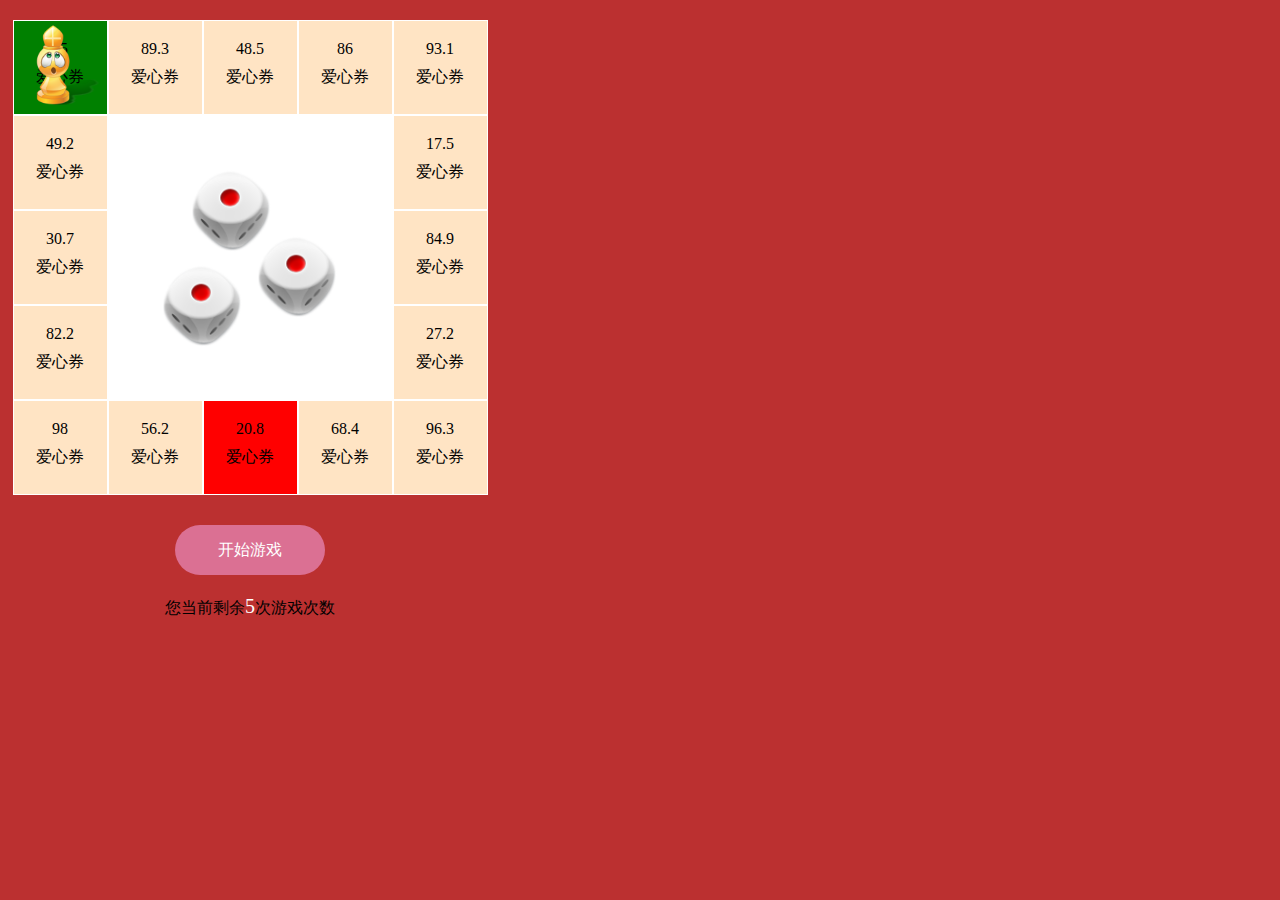
<file: dafuweng/dafuweng.html>
<!DOCTYPE html>
<html lang="en">
<head>
    <meta charset="UTF-8">
    <meta name="viewport" content="width=device-width, initial-scale=1.0">
    <meta http-equiv="X-UA-Compatible" content="ie=edge">
    <title>大富翁</title>
    <link rel="stylesheet" href="index.css">
    <!-- <script src="index.js"></script> -->
</head>

<body>
    
    <div id="bigBox" ng-app="dafuweng" ng-controller="dafuwengController">
        <div id="gameBox" >
            <div class="dices">
                <div class="dice1"></div>
                <div class="dice2"></div>
                <div class="dice3"></div>
            </div>       
        </div>
        <div class="btns">
            <div class="startGame">开始游戏</div>
            <div class="gameTime">您当前剩余<span></span>次游戏次数</div>
        </div>
        <div class="msg">
            <p>你获得了 <span></span>张爱心券 </p>
            <div>确定</div>
        </div>
    </div>
    
    <!-- <div class="box" style="width:50px;height:50px;background-color:bisque;"></div> -->
</body>

<script src="../jquery.js"></script>
<script src="../jquery.min.js"></script>
<!-- <script src="../../swiper.jquery.min.js"></script> -->
<!-- <script src="../../bower_components/angular/angular.js"></script>
<script src="../../bower_components/angular-route/angular-route.js"></script>
<script src="../../bower_components/angular-md5/angular-md5.min.js"></script>
<script src="../../bower_components/angular-popups/dist/angular-popups.js"></script>

<script src="../../bower_components/moment/min/moment.min.js"></script>
<script src="../../bower_components/iosOverlay/js/iosOverlay.js"></script>
<script src="../../bower_components/iosOverlay/js/iosJavaOverlay.js"></script>
<script src="../../bower_components/iosOverlay/js/spin.min.js"></script>

<script src="../../bower_components/iscroll/src/core.js"></script>
<script src="../../bower_components/iscroll/build/iscroll.js"></script>
<script src="../../bower_components/mobiscroll/mobiscroll.core.js"></script>
<script src="../../bower_components/mobiscroll/mobiscroll.datetime.js"></script>
<script src="../../bower_components/mobiscroll/mobiscroll.android-ics.js"></script>
<script src="../../bower_components/mobiscroll/mobiscroll.select.js"></script>
<script src="../../bower_components/mobiscroll/mobiscroll.i18n.zh.js"></script>
<script src="../../bower_components/moment/moment.js"></script>
<script src="../../bower_components/underscore/underscore-min.js"></script>
<script src="../../bower_components/angular-bootstrap/ui-bootstrap-tpls.min.js"></script>
<script src="../../bower_components/html5-boilerplate/dist/js/vendor/modernizr-2.8.3.min.js"></script>
<script src="../../bower_components/angular-bootstrap-lightbox/dist/angular-bootstrap-lightbox.js"></script>
<script src="../../bower_components/ionic/release/js/ionic.bundle.js"></script>
<script src="../../bower_components/angular-ui-select/dist/select.js"></script>
<script src="../../app.js"></script>
<script src="../../AppConfig.js"></script>
<script src="../../app.factory.js"></script>
<script src="../../Directive/confirmModal/confirmModalFactory.js"></script>
<script src="../../commonJs/Hdbs_Base.js"></script> -->


<script>
    var prizeNum;
    var getPrizeNum;//获取游戏结果的方法
    var gameBoxWidth;
    
    var boxWidth;
    var gameTime=5;
    var sendMsg;//提交什么请求的方法

    // angular.module('dafuweng',['ngRoute', 'myApp.factory'])
    // .controller('dafuwengController',['$scope','$http','AjaxFactory',function($scope,$http,AjaxFactory){
    //     // var $ = function(ele){
    //     //     if(typeof ele == "string"){
    //     //         ele = document.querySelectorAll(ele);
    //     //     }
    //     //     return angular.element(ele);
    //     // };
    //     getPrizeNum=function(){
    //         prizeNum=99.9*Math.random()+0.1;
    //         prizeNum=parseFloat(prizeNum.toFixed(1));
    //         console.log(prizeNum+'--游戏奖励')
    //     };

    //     sendMsg=function(){
    //         console.log("提交一个什么请求，让后台改变用户账户的状态")
    //     }
        
    // }]);


    $(function(){
        getPrizeNum=function(){
            prizeNum=99.9*Math.random()+0.1;
            prizeNum=parseFloat(prizeNum.toFixed(1));
            console.log(prizeNum+'--游戏奖励')
        };
        sendMsg=function(){
            console.log("提交一个什么请求，让后台改变用户账户的状态")
        }
        //--第一次获取游戏结果
        getPrizeNum();
        console.log(prizeNum+"--最终可获得的爱心券的数量");

        //搭建游戏界面
        gameBoxWidth=$("#gameBox").width();
        boxWidth=gameBoxWidth/5;
        $("#gameBox").height(gameBoxWidth);
        console.log(gameBoxWidth+"--游戏方格界面的宽度");
        $(".gameTime span").html(gameTime);

        //添加16个游戏方格
        for(var i=0;i<16; i++){
            var box="<div class='box'><p class='num'></p><P>爱心券</p></div>"
            $("#gameBox").append(box);
        }

        //设置方格css样式
        $(".box").width(boxWidth-2);
        $(".box").height(boxWidth-2);       
        for(var i=0;i<$(".box").length;i++){
            if(i<5){
                $(".box").eq(i).css({left:i*boxWidth,top:0})
            }else if(i<9){
                $(".box").eq(i).css({left:4*boxWidth,top:(i-4)*boxWidth})
            }else if(i<13){
                $(".box").eq(i).css({left:(12-i)*boxWidth,top:4*boxWidth})
            }else{
                $(".box").eq(i).css({left:0*boxWidth,top:(16-i)*boxWidth})
            }
        };
        //给每个游戏方格中设置随机数量的爱心券
        aixinNum();
        

        //起始框的位置--startIndex
        var startIndex=0;
        setStartIndex();
        
        var diceSum;
        var dice1,dice2,dice3;
        //---设置骰子的点数
        setDice();

        var finalIndex;
        //设置最终奖励的位置
        setFinalIndex();
        
        
        


               
        
        
        
        


        //游戏动画
        var diceWidth=$(".dice1").width();
        console.log(diceWidth+"---骰子的宽度")
        //--骰子的初始状态
        $(".dice1").css({backgroundSize:diceWidth*2,backgroundPositionX:0-diceWidth,backgroundPositionY:0*diceWidth});
        $(".dice2").css({backgroundSize:diceWidth*2,backgroundPositionX:0-diceWidth,backgroundPositionY:0*diceWidth});
        $(".dice3").css({backgroundSize:diceWidth*2,backgroundPositionX:0-diceWidth,backgroundPositionY:0*diceWidth});
        //--小棋子最初始的状态
        var qizi="<img src='img/qizi.png'>"
        $(".box").eq(startIndex).append(qizi);
        
        var isStart=false;

        //---点击开始游戏
        $(".startGame").click(function(){
            if(!isStart){
                //点击游戏开始
                isStart=true;
                //游戏次数减一，重新设置显示的游戏次数
                gameTime--;
                setGameTime();

                //骰子动画
                var i=0;
                var timer=setInterval(function(){
                    if(i<24){
                        $(".dice1").css({
                            backgroundPositionX:0,backgroundPositionY:(0-i)*diceWidth
                        });
                        $(".dice2").css({
                            backgroundPositionX:0,backgroundPositionY:(3-i)*diceWidth
                        });
                        $(".dice3").css({
                            backgroundPositionX:0,backgroundPositionY:(5-i)*diceWidth
                        });
                        i++;
                    }else{
                        $(".dice1").css({
                            backgroundPositionX:0-diceWidth,backgroundPositionY:(1-dice1)*diceWidth
                        });
                        $(".dice2").css({
                            backgroundPositionX:0-diceWidth,backgroundPositionY:(1-dice2)*diceWidth
                        });
                        $(".dice3").css({
                            backgroundPositionX:0-diceWidth,backgroundPositionY:(1-dice3)*diceWidth
                        });
                        clearInterval(timer);
                    };                   
                },80);

                //骰子动画结束，开始小棋子动画
                var timer2=setTimeout(function(){
                    var i=1;
                    var timers=setInterval(function(){
                        if(i<=diceSum){
                            $(".box img").remove(); 
                            startIndex++;                           
                            if(startIndex>15){
                                startIndex=startIndex-16;
                            }                            
                            $(".box").eq(startIndex).append(qizi);
                            i++;
                                                      
                        }else{
                            //小棋子动画结束，提示框弹出
                            setTimeout(function(){
                                $(".msg p span").html(prizeNum);
                                $(".msg").css('display','block');
                            },500);                           
                            clearInterval(timers);
                        };                   
                    },180);
                },2200)
            }
            
        });

        //---点击提示框确定按钮
        $(".msg div").click(function(){
            $(".msg").css('display','none');
            sendMsg();
            if(gameTime>0){
                getPrizeNum();
                $(".dice1").css({
                    backgroundPositionX:0-diceWidth,backgroundPositionY:0*diceWidth
                });
                $(".dice2").css({
                    backgroundPositionX:0-diceWidth,backgroundPositionY:0*diceWidth
                });
                $(".dice3").css({
                    backgroundPositionX:0-diceWidth,backgroundPositionY:0*diceWidth
                });
                //给每个游戏方格中设置随机数量的爱心券
                $(".box").css({backgroundColor:'bisque'});
                aixinNum();
                //---设置起始框的位置
                setStartIndex();
                //---设置骰子的点数
                setDice();
                //设置最终奖励的位置
                setFinalIndex();
                
                
                isStart=false;

            }
        });



        //-----------一些封装的方法

        //--给每个游戏方格中设置随机数量的爱心券
        function aixinNum(){
            for(var i=0;i<$(".box").length;i++){
                
                var num=99.9*Math.random()+0.1;
                num=parseFloat(num.toFixed(1));
                $(".box .num").eq(i).html(num);
            }
        }
        //--设置最终奖励的位置
        function setFinalIndex(){
            finalIndex=startIndex+diceSum>15?startIndex+diceSum-16:startIndex+diceSum;
            console.log(finalIndex+"--游戏奖励方格序号");
            $(".box .num").eq(finalIndex).html(prizeNum);            
            $(".box").eq(finalIndex).css({backgroundColor:'red'});
        };
        //--设置骰子的点数
        function setDice(){
            dice1=Math.round(5*Math.random())+1;
            dice2=Math.round(5*Math.random())+1;
            dice3=Math.round(5*Math.random())+1;
            diceSum=dice1+dice2+dice3;
            console.log(dice1+"--骰子1结果数");
            console.log(dice2+"--骰子2结果数");
            console.log(dice3+"--骰子3结果数");
            console.log(diceSum+"--骰子总和");
        };
        //--设置起始框的位置
        function setStartIndex(){
            $(".box img").remove();
            // startIndex=finalIndex-diceSum>=0?finalIndex-diceSum:finalIndex-diceSum+16;
            $(".box").eq(startIndex).css({backgroundColor:'green'});
            console.log(startIndex+"--起始框的位置");
            $(".box").eq(startIndex).append(qizi);
        };
        //--设置当前剩余游戏次数
        function setGameTime(){
            $(".gameTime span").html(gameTime);
        }
    });
    
</script>

</html>
</file>
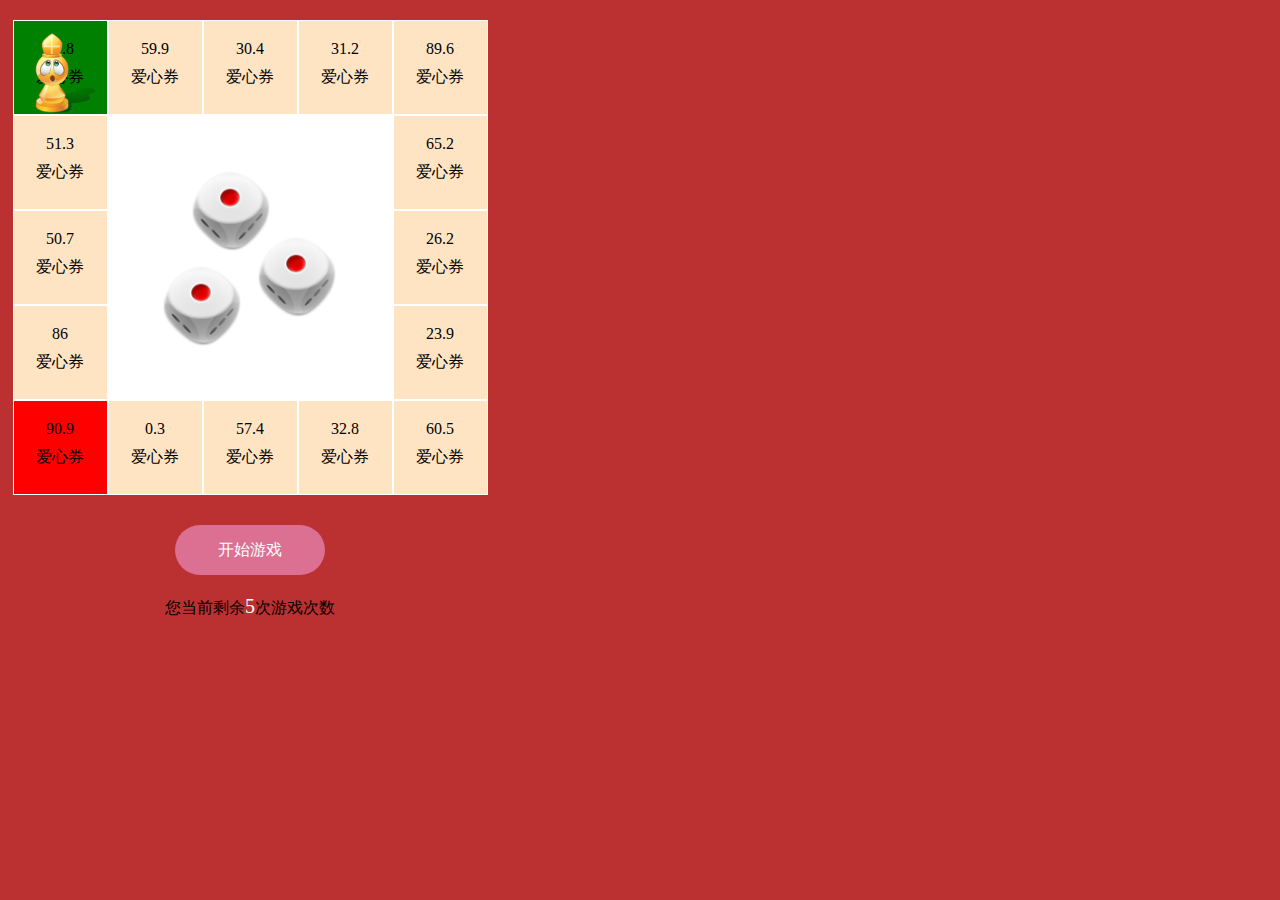
<file: dafuweng/dafuweng2.html>
<!DOCTYPE html>
<html lang="en">
<head>
    <meta charset="UTF-8">
    <meta name="viewport" content="width=device-width, initial-scale=1.0">
    <meta http-equiv="X-UA-Compatible" content="ie=edge">
    <title>大富翁</title>
    <link rel="stylesheet" href="index.css">
    <!-- <script src="index.js"></script> -->
</head>

<body>
    
    <div id="bigBox" ng-app="dafuweng" ng-controller="dafuwengController">
        <div id="gameBox" >
            <div class="dices">
                <div class="dice1"></div>
                <div class="dice2"></div>
                <div class="dice3"></div>
            </div>       
        </div>
        <div class="btns">
            <div class="startGame">开始游戏</div>
            <div class="gameTime">您当前剩余<span></span>次游戏次数</div>
        </div>
        <div class="msg">
            <p>你获得了 <span></span>张爱心券 </p>
            <div>确定</div>
        </div>
    </div>
    
    <!-- <div class="box" style="width:50px;height:50px;background-color:bisque;"></div> -->
</body>

<script src="../jquery.js"></script>
<script src="../jquery.min.js"></script>
<!-- <script src="../../swiper.jquery.min.js"></script>
<script src="../../bower_components/angular/angular.js"></script>
<script src="../../bower_components/angular-route/angular-route.js"></script>
<script src="../../bower_components/angular-md5/angular-md5.min.js"></script>
<script src="../../bower_components/angular-popups/dist/angular-popups.js"></script>

<script src="../../bower_components/moment/min/moment.min.js"></script>
<script src="../../bower_components/iosOverlay/js/iosOverlay.js"></script>
<script src="../../bower_components/iosOverlay/js/iosJavaOverlay.js"></script>
<script src="../../bower_components/iosOverlay/js/spin.min.js"></script>

<script src="../../bower_components/iscroll/src/core.js"></script>
<script src="../../bower_components/iscroll/build/iscroll.js"></script>
<script src="../../bower_components/mobiscroll/mobiscroll.core.js"></script>
<script src="../../bower_components/mobiscroll/mobiscroll.datetime.js"></script>
<script src="../../bower_components/mobiscroll/mobiscroll.android-ics.js"></script>
<script src="../../bower_components/mobiscroll/mobiscroll.select.js"></script>
<script src="../../bower_components/mobiscroll/mobiscroll.i18n.zh.js"></script>
<script src="../../bower_components/moment/moment.js"></script>
<script src="../../bower_components/underscore/underscore-min.js"></script>
<script src="../../bower_components/angular-bootstrap/ui-bootstrap-tpls.min.js"></script>
<script src="../../bower_components/html5-boilerplate/dist/js/vendor/modernizr-2.8.3.min.js"></script>
<script src="../../bower_components/angular-bootstrap-lightbox/dist/angular-bootstrap-lightbox.js"></script>
<script src="../../bower_components/ionic/release/js/ionic.bundle.js"></script>
<script src="../../bower_components/angular-ui-select/dist/select.js"></script>
<script src="../../app.js"></script>
<script src="../../AppConfig.js"></script>
<script src="../../app.factory.js"></script>
<script src="../../Directive/confirmModal/confirmModalFactory.js"></script>
<script src="../../commonJs/Hdbs_Base.js"></script> -->


<script>
    var prizeNum;
    var getPrizeNum;//获取游戏结果的方法
    var gameBoxWidth;
    
    var boxWidth;
    var gameTime=5;
    var sendMsg;//提交什么请求的方法

    // angular.module('dafuweng',['ngRoute', 'myApp.factory'])
    // .controller('dafuwengController',['$scope','$http','AjaxFactory',function($scope,$http,AjaxFactory){
    //     // var $ = function(ele){
    //     //     if(typeof ele == "string"){
    //     //         ele = document.querySelectorAll(ele);
    //     //     }
    //     //     return angular.element(ele);
    //     // };
    //     getPrizeNum=function(){
    //         prizeNum=99.9*Math.random()+0.1;
    //         prizeNum=parseFloat(prizeNum.toFixed(1));
    //         console.log(prizeNum+'--游戏奖励')
    //     };

    //     sendMsg=function(){
    //         console.log("提交一个什么请求，让后台改变用户账户的状态")
    //     }
        
    // }]);


    $(function(){
        getPrizeNum=function(){
            prizeNum=99.9*Math.random()+0.1;
            prizeNum=parseFloat(prizeNum.toFixed(1));
            console.log(prizeNum+'--游戏奖励')
        };

        sendMsg=function(){
            console.log("提交一个什么请求，让后台改变用户账户的状态")
        };
        //--第一次获取游戏结果
        getPrizeNum();
        console.log(prizeNum+"--最终可获得的爱心券的数量");

        //搭建游戏界面
        gameBoxWidth=$("#gameBox").width();
        boxWidth=gameBoxWidth/5;
        $("#gameBox").height(gameBoxWidth);
        console.log(gameBoxWidth+"--游戏方格界面的宽度");
        $(".gameTime span").html(gameTime);

        //添加16个游戏方格
        for(var i=0;i<16; i++){
            var box="<div class='box'><p class='num'></p><P>爱心券</p></div>"
            $("#gameBox").append(box);
        }

        //设置方格css样式
        $(".box").width(boxWidth-2);
        $(".box").height(boxWidth-2);       
        for(var i=0;i<$(".box").length;i++){
            if(i<5){
                $(".box").eq(i).css({left:i*boxWidth,top:0})
            }else if(i<9){
                $(".box").eq(i).css({left:4*boxWidth,top:(i-4)*boxWidth})
            }else if(i<13){
                $(".box").eq(i).css({left:(12-i)*boxWidth,top:4*boxWidth})
            }else{
                $(".box").eq(i).css({left:0*boxWidth,top:(16-i)*boxWidth})
            }
        };
        //给每个游戏方格中设置随机数量的爱心券
        aixinNum();
        

        //起始框的位置--startIndex
        var startIndex=0;
        setStartIndex();
        
        var diceSum;
        var dice1,dice2,dice3;
        //---设置骰子的点数
        setDice();

        var finalIndex;
        //设置最终奖励的位置
        setFinalIndex();
        
        
        


               
        
        
        
        


        //游戏动画
        var diceWidth=$(".dice1").width();
        console.log(diceWidth+"---骰子的宽度")
        //--骰子的初始状态
        $(".dice1").css({backgroundSize:diceWidth*2,backgroundPositionX:0-diceWidth,backgroundPositionY:0*diceWidth});
        $(".dice2").css({backgroundSize:diceWidth*2,backgroundPositionX:0-diceWidth,backgroundPositionY:0*diceWidth});
        $(".dice3").css({backgroundSize:diceWidth*2,backgroundPositionX:0-diceWidth,backgroundPositionY:0*diceWidth});
        //--小棋子最初始的状态
        var qizi="<img class='qizi' src='img/qizi.png'>"
        $("#gameBox").append(qizi);
        $(".qizi").width(boxWidth-2);
        $(".qizi").height(boxWidth-2);
        var qiziTop=$(".box").eq(startIndex).css('top');
        var qiziLeft=$(".box").eq(startIndex).css('left');
        $(".qizi").css({top:qiziTop,left:qiziLeft});

        
        var isStart=false;

        //---点击开始游戏
        $(".startGame").click(function(){
            if(!isStart){
                //点击游戏开始
                isStart=true;
                //游戏次数减一，重新设置显示的游戏次数
                gameTime--;
                setGameTime();

                //骰子动画
                var i=0;
                var timer=setInterval(function(){
                    if(i<24){
                        $(".dice1").css({
                            backgroundPositionX:0,backgroundPositionY:(0-i)*diceWidth
                        });
                        $(".dice2").css({
                            backgroundPositionX:0,backgroundPositionY:(3-i)*diceWidth
                        });
                        $(".dice3").css({
                            backgroundPositionX:0,backgroundPositionY:(5-i)*diceWidth
                        });
                        i++;
                    }else{
                        $(".dice1").css({
                            backgroundPositionX:0-diceWidth,backgroundPositionY:(1-dice1)*diceWidth
                        });
                        $(".dice2").css({
                            backgroundPositionX:0-diceWidth,backgroundPositionY:(1-dice2)*diceWidth
                        });
                        $(".dice3").css({
                            backgroundPositionX:0-diceWidth,backgroundPositionY:(1-dice3)*diceWidth
                        });
                        clearInterval(timer);
                    };                   
                },80);

                //骰子动画结束，开始小棋子动画
                var timer2=setTimeout(function(){
                    var i=1;
                    var timers=setInterval(function(){
                        if(i<=diceSum){
                            // $(".box img").remove(); 
                            startIndex++;                           
                            if(startIndex>15){
                                startIndex=startIndex-16;
                            }                            
                            // $(".box").eq(startIndex).append(qizi);
                            qiziLeft=$(".box").eq(startIndex).css('left');
                            qiziTop=$(".box").eq(startIndex).css('top');
                            $('.qizi').animate({top:qiziTop,left:qiziLeft},100);
                            i++;
                                                      
                        }else{
                            //小棋子动画结束，提示框弹出
                            setTimeout(function(){
                                $(".msg p span").html(prizeNum);
                                $(".msg").css('display','block');
                            },500);                           
                            clearInterval(timers);
                        };                   
                    },250);
                },2200)
            }
            
        });

        //---点击提示框确定按钮
        $(".msg div").click(function(){
            $(".msg").css('display','none');
            sendMsg();
            if(gameTime>0){
                getPrizeNum();
                $(".dice1").css({
                    backgroundPositionX:0-diceWidth,backgroundPositionY:0*diceWidth
                });
                $(".dice2").css({
                    backgroundPositionX:0-diceWidth,backgroundPositionY:0*diceWidth
                });
                $(".dice3").css({
                    backgroundPositionX:0-diceWidth,backgroundPositionY:0*diceWidth
                });
                //给每个游戏方格中设置随机数量的爱心券
                $(".box").css({backgroundColor:'bisque'});
                aixinNum();
                //---设置起始框的位置
                setStartIndex();
                //---设置骰子的点数
                setDice();
                //设置最终奖励的位置
                setFinalIndex();
                
                
                isStart=false;

            }
        });



        //-----------一些封装的方法

        //--给每个游戏方格中设置随机数量的爱心券
        function aixinNum(){
            for(var i=0;i<$(".box").length;i++){
                
                var num=99.9*Math.random()+0.1;
                num=parseFloat(num.toFixed(1));
                $(".box .num").eq(i).html(num);
            }
        }
        //--设置最终奖励的位置
        function setFinalIndex(){
            finalIndex=startIndex+diceSum>15?startIndex+diceSum-16:startIndex+diceSum;
            console.log(finalIndex+"--游戏奖励方格序号");
            $(".box .num").eq(finalIndex).html(prizeNum);            
            $(".box").eq(finalIndex).css({backgroundColor:'red'});
        };
        //--设置骰子的点数
        function setDice(){
            dice1=Math.round(5*Math.random())+1;
            dice2=Math.round(5*Math.random())+1;
            dice3=Math.round(5*Math.random())+1;
            diceSum=dice1+dice2+dice3;
            console.log(dice1+"--骰子1结果数");
            console.log(dice2+"--骰子2结果数");
            console.log(dice3+"--骰子3结果数");
            console.log(diceSum+"--骰子总和");
        };
        //--设置起始框的位置
        function setStartIndex(){
            $(".box img").remove();
            // startIndex=finalIndex-diceSum>=0?finalIndex-diceSum:finalIndex-diceSum+16;
            $(".box").eq(startIndex).css({backgroundColor:'green'});
            console.log(startIndex+"--起始框的位置");
            // $(".box").eq(startIndex).append(qizi);
        };
        //--设置当前剩余游戏次数
        function setGameTime(){
            $(".gameTime span").html(gameTime);
        }
    });
    
</script>

</html>
</file>
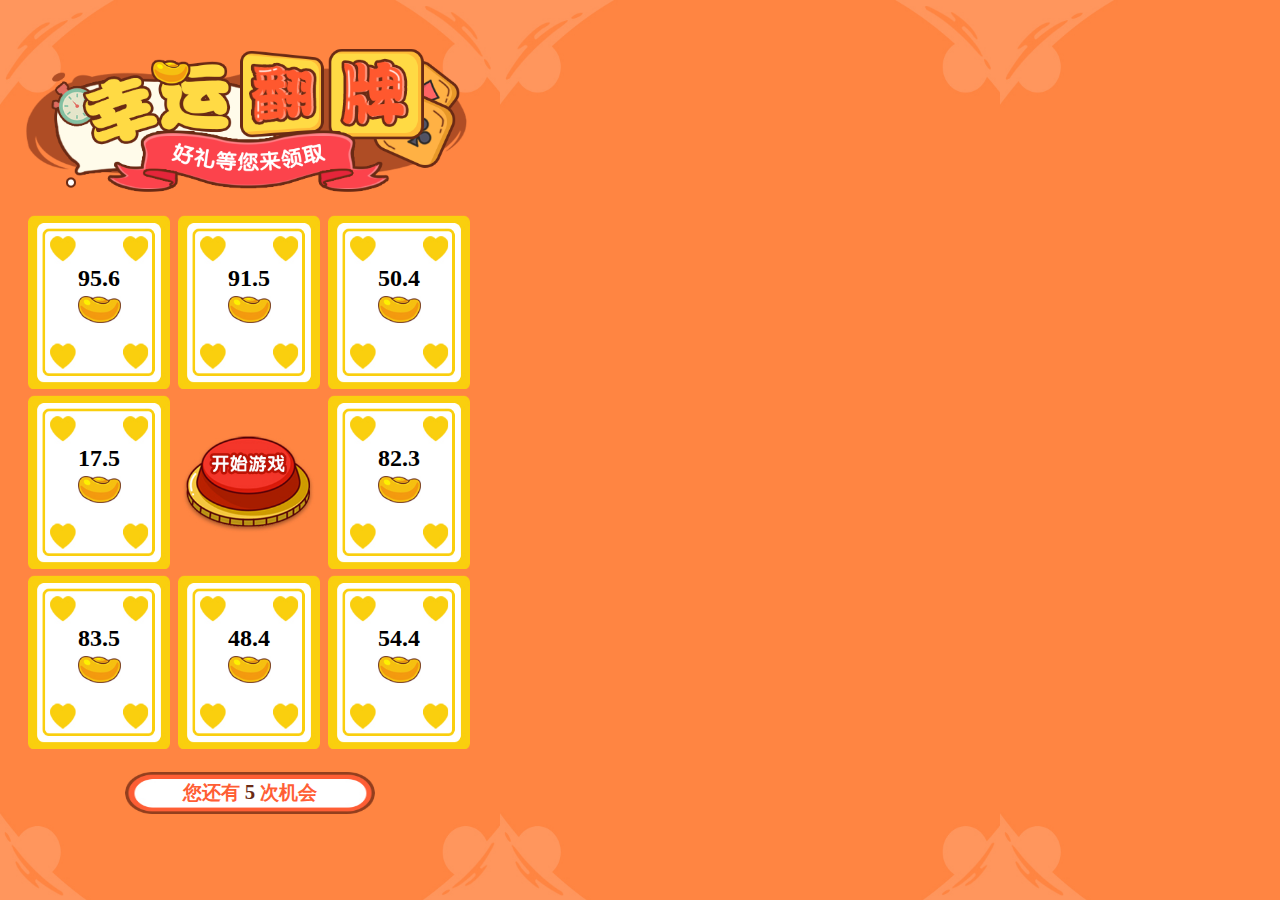
<file: fanpai/fanpai.html>
<!DOCTYPE html>
<html lang="en">
<head>
    <meta charset="UTF-8">
    <meta name="viewport" content="width=device-width, initial-scale=1.0">
    <meta http-equiv="X-UA-Compatible" content="ie=edge">
    <title>翻牌</title>
    <link rel="stylesheet" href="fanpai.css">
</head>

<body>
    <div id="fanpaiBox" ng-app="fanpai" ng-controller="fanpaiController">
        <div id="gameBox">
            <div class="title">
                <img src="img/title.png">
            </div>
            <div class="fanpai">
            </div>
            <div class="gameTime"> 您还有 <span></span> 次机会 </div>
            <div class="msg">
                <p>你获得了 <span></span>张爱心券 </p>
                <div>确定</div>
            </div>
        </div>

    </div>
</body>

<script src="../jquery.js"></script>
<script src="../jquery.min.js"></script>
<!-- <script src="../../swiper.jquery.min.js"></script>
<script src="../../bower_components/angular/angular.js"></script>
<script src="../../bower_components/angular-route/angular-route.js"></script>
<script src="../../bower_components/angular-md5/angular-md5.min.js"></script>
<script src="../../bower_components/angular-popups/dist/angular-popups.js"></script>

<script src="../../bower_components/moment/min/moment.min.js"></script>
<script src="../../bower_components/iosOverlay/js/iosOverlay.js"></script>
<script src="../../bower_components/iosOverlay/js/iosJavaOverlay.js"></script>
<script src="../../bower_components/iosOverlay/js/spin.min.js"></script>

<script src="../../bower_components/iscroll/src/core.js"></script>
<script src="../../bower_components/iscroll/build/iscroll.js"></script>
<script src="../../bower_components/mobiscroll/mobiscroll.core.js"></script>
<script src="../../bower_components/mobiscroll/mobiscroll.datetime.js"></script>
<script src="../../bower_components/mobiscroll/mobiscroll.android-ics.js"></script>
<script src="../../bower_components/mobiscroll/mobiscroll.select.js"></script>
<script src="../../bower_components/mobiscroll/mobiscroll.i18n.zh.js"></script>
<script src="../../bower_components/moment/moment.js"></script>
<script src="../../bower_components/underscore/underscore-min.js"></script>
<script src="../../bower_components/angular-bootstrap/ui-bootstrap-tpls.min.js"></script>
<script src="../../bower_components/html5-boilerplate/dist/js/vendor/modernizr-2.8.3.min.js"></script>
<script src="../../bower_components/angular-bootstrap-lightbox/dist/angular-bootstrap-lightbox.js"></script>
<script src="../../bower_components/ionic/release/js/ionic.bundle.js"></script>
<script src="../../bower_components/angular-ui-select/dist/select.js"></script>
<script src="../../app.js"></script>
<script src="../../AppConfig.js"></script>
<script src="../../app.factory.js"></script>
<script src="../../Directive/confirmModal/confirmModalFactory.js"></script>
<script src="../../commonJs/Hdbs_Base.js"></script> -->


<script>
    var prizeNum;//游戏最终结果
    var getPrizeNum;//获取游戏结果的方法
    
    var boxWidth;//游戏动画界面宽度
    var gameTime=5;
    var sendMsg;//提交什么请求的方法
    var arr=[];//其他7个方格游戏结果
    var arr2=[];//所有方格position位置
    var index;//游戏结果所在方格
    var isStart=false;//游戏是否已经开始
    var cardsStatus=false;//卡片是否可以被点击
    // angular.module('fanpai',['ngRoute', 'myApp.factory'])
    // .controller('fanpaiController',['$scope','$http','AjaxFactory',function($scope,$http,AjaxFactory){
    //     // var $ = function(ele){
    //     //     if(typeof ele == "string"){
    //     //         ele = document.querySelectorAll(ele);
    //     //     }
    //     //     return angular.element(ele);
    //     // };
    //     getPrizeNum=function(){
    //         prizeNum=99.9*Math.random()+0.1;
    //         prizeNum=parseFloat(prizeNum.toFixed(1));
    //     };

    //     sendMsg=function(){
    //         console.log("提交一个什么请求，让后台改变用户账户的状态")
    //     };        
    // }]);

    $(function(){
        getPrizeNum=function(){
            prizeNum=99.9*Math.random()+0.1;
            prizeNum=parseFloat(prizeNum.toFixed(1));
        };

        sendMsg=function(){
            console.log("提交一个什么请求，让后台改变用户账户的状态")
        }; 
    //--------------------------------界面设置
        boxWidth=$("#gameBox .fanpai").width();
        var cardsWidth=boxWidth/3;
        console.log(boxWidth+'---翻牌box的宽度');

        //添加9个卡片设置卡片样式
        $("#gameBox .fanpai").css({height:cardsWidth*1.2*3})
        var cards="<div class='cards'><h1></h1><div></div></div>";
        for(var i=0;i<9;i++){
            $("#gameBox .fanpai").append(cards);
            if(i==4){
                $("#gameBox .fanpai .cards p").eq(i).remove();
                $("#gameBox .fanpai .cards").eq(i).addClass('startGame');
            }else{
                $("#gameBox .fanpai .cards").eq(i).addClass('prizeNum');
            };
        };

        
        $("#gameBox .fanpai .cards").css({width:cardsWidth-8,height:cardsWidth*1.2-6,backgroundImage:'url(img/card6.jpg)'});
        $("#gameBox .fanpai .startGame").css({backgroundImage:'url(img/start.jpg)'});
        $("#gameBox .fanpai .startGame div").remove();
        //设置卡片位置
        setPosition();
        
        


        //为八个卡片设置index属性
        for(var i=0;i<8;i++){
            $("#gameBox .fanpai .prizeNum").eq(i).attr('index',i);
        };



        
    //----------------------------数据初始化设置    
        //获取最终游戏结果
        getPrizeNum();       
        console.log(prizeNum+'---游戏最终结果');

        //设置游戏剩余次数
        $(".gameTime span").html(gameTime);
        //设置卡片上金元宝数量
        setNum();
        
        //设置游戏结果所在方格
        index=Math.round(8*Math.random());
        console.log(index+'--游戏结果所在方格');
        //最终结果所在方格设置
        $("#gameBox .fanpai .prizeNum h1").eq(index).html(prizeNum);
        //其他起个方格游戏结果设置
        setCards(index);

        //为startGame绑定事件
        $("#gameBox .fanpai .startGame").click(function(){
            if(!isStart){
                isStart=true;

                donghua();
                cardsStatus=true;
            }else{
                return;
            };
        });

        //为弹框中的确定绑定事件
        $(".msg div").click(function(){
            $(".msg").css('display','none');
            sendMsg();
            if(gameTime>0){
                getPrizeNum();//获取新的游戏结果
                console.log(prizeNum+'------游戏最终结果');
                setNum();//获取新的其他七个方格的值
                index=Math.round(8*Math.random());//设置游戏结果所在的方格
                $("#gameBox .fanpai .prizeNum h1").eq(index).html(prizeNum);
                $("#gameBox .fanpai .cards").css({width:cardsWidth-8,height:cardsWidth*1.2-6,backgroundImage:'url(img/card6.jpg)'});

                setCards(index);
                isStart=false;
            };
        });





        //------------------------------------------------封装的方法
        


        //设置卡片上的金元宝数量（设置arr[]的值）
        function setNum(){
            for(var i=0;i<7;i++){
                var num=99.9*Math.random()+0.1;
                num=parseFloat(num.toFixed(1));
                arr[i]=num; 
            }
            console.log(arr);
        }

        //点击开始游戏之后的动画(卡片收回到开始游戏背后再放出来旋转)
        function donghua(){
            $("#gameBox .fanpai .prizeNum").animate({left:arr2[4].left,top:arr2[4].top},1000,function(){
                $("#gameBox .fanpai .prizeNum").children().css({display:'none'});
                for(var i=0;i<9;i++){
                    if(i<3){
                        $("#gameBox .fanpai .cards").eq(i).css({backgroundImage:'url(img/card'+(i+1)+'.jpg)'});
                    }else if(i<6){
                        $("#gameBox .fanpai .cards").eq(i).css({backgroundImage:'url(img/card'+(6-i)+'.jpg)'});
                    }else{
                        $("#gameBox .fanpai .cards").eq(i).css({backgroundImage:'url(img/card'+(i-5)+'.jpg)'});
                    }
                    
                };
                
                for(var i=0;i<9;i++){
                    $("#gameBox .fanpai .cards").eq(i).animate({left:arr2[i].left,top:arr2[i].top},1000,function(){
                        
                    });
                };
                $("#gameBox .fanpai .prizeNum").addClass('rotate');
                $("#gameBox .fanpai .prizeNum").click(prizeClick);
            });
        };

        //点击卡片后的方法
        function prizeClick(){
            if(cardsStatus){
                cardsStatus=false;
                gameTime--;
                $(".gameTime span").html(gameTime);
                console.log(gameTime+'---剩余游戏次数')
                index=$(this).attr('index');
                $("#gameBox .fanpai .prizeNum h1").eq(index).html(prizeNum);
                $("#gameBox .fanpai .prizeNum").eq(index).children().css({display:'block'});
                $("#gameBox .fanpai .prizeNum").eq(index).removeClass('rotate');
                $("#gameBox .fanpai .prizeNum").eq(index).css({backgroundImage:'url(img/card4.jpg)'});
                luanXu(arr);
                console.log(arr);
                setTimeout(function(){
                    console.log(index);
                    setCards(index);
                    $("#gameBox .fanpai .prizeNum").removeClass('rotate');
                    $("#gameBox .fanpai .prizeNum").children().css({display:'block'});                    
                    $("#gameBox .fanpai .cards").css({backgroundImage:'url(img/card5.jpg)'});
                    $("#gameBox .fanpai .prizeNum").eq(index).css({backgroundImage:'url(img/card4.jpg)'});
                },1000);
                setTimeout(function(){
                    $(".msg p span").html(prizeNum);
                    $(".msg").css({display:'block'});
                },2000)
                
            }
            
        }

        //设置其他7个方格的方法
        function setCards(index){
            console.log(index+'----在方法里面打印的index')
            var num=0;
            for(var i=0;i<8;i++){
                if(i==index){
                    continue;
                }else{
                    $("#gameBox .fanpai .prizeNum h1").eq(i).html(arr[num]);
                    num++;
                };
            };
        };
        //设置方格位置的方法
        function setPosition(){
            var num=0;
            for(var n=0;n<3;n++){
                for(var i=0;i<3;i++){
                    // console.log(i);
                    // console.log(n);
                    $("#gameBox .fanpai .cards").eq(num).css({left:cardsWidth*i,top:cardsWidth*1.2*n});
                    arr2[num]={'left':cardsWidth*i,'top':cardsWidth*1.2*n};
                    num++;
                };
            };
            console.log(arr2)
        };


        //将其他7个方格中的游戏结果乱序
        function luanXu(a) {
            var len = a.length;
            for (var i = 0; i < len - 1; i++) {
                var index = parseInt(Math.random() * (len - i));
                var temp = a[index];
                a[index] = a[len - i - 1];
                a[len - i - 1] = temp;
            }
        };
    });
</script>

</html>
</file>
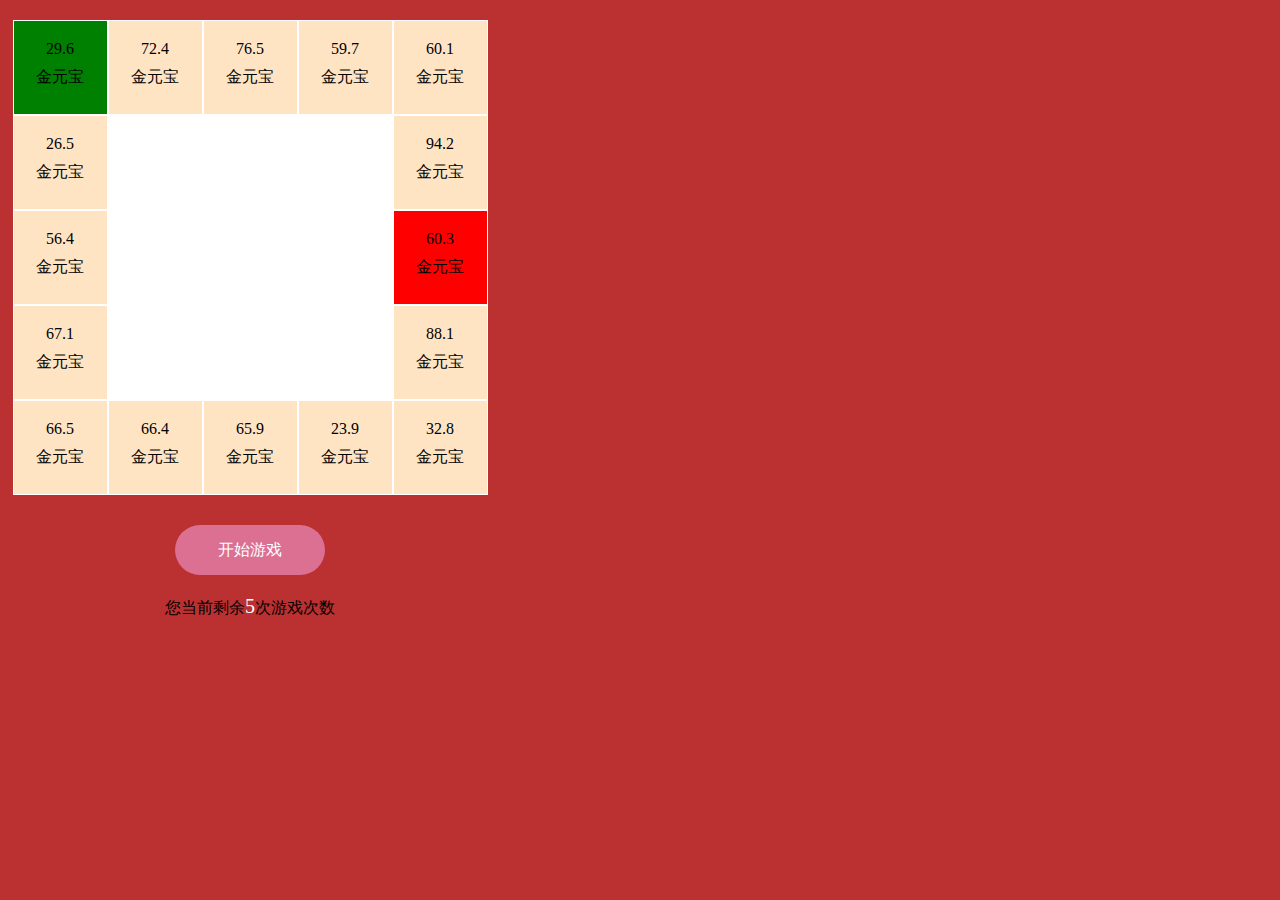
<file: paomadeng/paomadeng.html>
<!DOCTYPE html>
<html lang="en">
<head>
    <meta charset="UTF-8">
    <meta name="viewport" content="width=device-width, initial-scale=1.0">
    <meta http-equiv="X-UA-Compatible" content="ie=edge">
    <title>跑马灯</title>
    <link rel="stylesheet" href="index.css">
    <!-- <script src="index.js"></script> -->
</head>

<body>
    
    <div id="bigBox" ng-app="paomadeng" ng-controller="paomadengController">
        <div id="gameBox" >
            <!-- <div class="dices">
                <div class="dice1"></div>
                <div class="dice2"></div>
                <div class="dice3"></div>
            </div>        -->
        </div>
        <div class="btns">
            <div class="startGame">开始游戏</div>
            <div class="gameTime">您当前剩余<span></span>次游戏次数</div>
        </div>
        <div class="msg">
            <p>你获得了 <span></span>个金元宝 </p>
            <div>确定</div>
        </div>
    </div>
    
    <!-- <div class="box" style="width:50px;height:50px;background-color:bisque;"></div> -->
</body>

<script src="../jquery.js"></script>
<script src="../jquery.min.js"></script>
<!-- <script src="../../swiper.jquery.min.js"></script>
<script src="../../bower_components/angular/angular.js"></script>
<script src="../../bower_components/angular-route/angular-route.js"></script>
<script src="../../bower_components/angular-md5/angular-md5.min.js"></script>
<script src="../../bower_components/angular-popups/dist/angular-popups.js"></script>

<script src="../../bower_components/moment/min/moment.min.js"></script>
<script src="../../bower_components/iosOverlay/js/iosOverlay.js"></script>
<script src="../../bower_components/iosOverlay/js/iosJavaOverlay.js"></script>
<script src="../../bower_components/iosOverlay/js/spin.min.js"></script>

<script src="../../bower_components/iscroll/src/core.js"></script>
<script src="../../bower_components/iscroll/build/iscroll.js"></script>
<script src="../../bower_components/mobiscroll/mobiscroll.core.js"></script>
<script src="../../bower_components/mobiscroll/mobiscroll.datetime.js"></script>
<script src="../../bower_components/mobiscroll/mobiscroll.android-ics.js"></script>
<script src="../../bower_components/mobiscroll/mobiscroll.select.js"></script>
<script src="../../bower_components/mobiscroll/mobiscroll.i18n.zh.js"></script>
<script src="../../bower_components/moment/moment.js"></script>
<script src="../../bower_components/underscore/underscore-min.js"></script>
<script src="../../bower_components/angular-bootstrap/ui-bootstrap-tpls.min.js"></script>
<script src="../../bower_components/html5-boilerplate/dist/js/vendor/modernizr-2.8.3.min.js"></script>
<script src="../../bower_components/angular-bootstrap-lightbox/dist/angular-bootstrap-lightbox.js"></script>
<script src="../../bower_components/ionic/release/js/ionic.bundle.js"></script>
<script src="../../bower_components/angular-ui-select/dist/select.js"></script>
<script src="../../app.js"></script>
<script src="../../AppConfig.js"></script>
<script src="../../app.factory.js"></script>
<script src="../../Directive/confirmModal/confirmModalFactory.js"></script>
<script src="../../commonJs/Hdbs_Base.js"></script>> -->


<script>
    var prizeNum;
    var getPrizeNum;//获取游戏结果的方法
    var gameBoxWidth;
    
    var boxWidth;
    var gameTime=5;
    var sendMsg;//提交什么请求的方法
    var moveNum=0;//方格亮灯的次数

    // angular.module('paomadeng',['ngRoute', 'myApp.factory'])
    // .controller('paomadengController',['$scope','$http','AjaxFactory',function($scope,$http,AjaxFactory){
    //     // var $ = function(ele){
    //     //     if(typeof ele == "string"){
    //     //         ele = document.querySelectorAll(ele);
    //     //     }
    //     //     return angular.element(ele);
    //     // };
    //     getPrizeNum=function(){
    //         prizeNum=99.9*Math.random()+0.1;
    //         prizeNum=parseFloat(prizeNum.toFixed(1));
    //         console.log(prizeNum+'--游戏奖励')
    //     };

    //     sendMsg=function(){
    //         console.log("提交一个什么请求，让后台改变用户账户的状态")
    //     }
        
    // }]);


    $(function(){
        getPrizeNum=function(){
            prizeNum=99.9*Math.random()+0.1;
            prizeNum=parseFloat(prizeNum.toFixed(1));
            console.log(prizeNum+'--游戏奖励')
        };

        sendMsg=function(){
            console.log("提交一个什么请求，让后台改变用户账户的状态")
        }
        //--第一次获取游戏结果
        getPrizeNum();
        console.log(prizeNum+"--最终可获得的金元宝的数量");

        //搭建游戏界面
        gameBoxWidth=$("#gameBox").width();
        boxWidth=gameBoxWidth/5;
        $("#gameBox").height(gameBoxWidth);
        console.log(gameBoxWidth+"--游戏方格界面的宽度");
        $(".gameTime span").html(gameTime);

        //添加16个游戏方格
        for(var i=0;i<16; i++){
            var box="<div class='box'><p class='num'></p><P>金元宝</p></div>"
            $("#gameBox").append(box);
        }

        //设置方格css样式
        $(".box").width(boxWidth-2);
        $(".box").height(boxWidth-2);       
        for(var i=0;i<$(".box").length;i++){
            if(i<5){
                $(".box").eq(i).css({left:i*boxWidth,top:0})
            }else if(i<9){
                $(".box").eq(i).css({left:4*boxWidth,top:(i-4)*boxWidth})
            }else if(i<13){
                $(".box").eq(i).css({left:(12-i)*boxWidth,top:4*boxWidth})
            }else{
                $(".box").eq(i).css({left:0*boxWidth,top:(16-i)*boxWidth})
            }
        };
        //给每个游戏方格中设置随机数量的金元宝
        aixinNum();
        

        //起始框的位置--startIndex
        var startIndex=0;
        setStartIndex();

        var finalIndex;
        //设置最终奖励的位置
        setFinalIndex();
        

        //游戏动画

        
        var isStart=false;

        //---点击开始游戏
        $(".startGame").click(function(){
            
            if(!isStart){
                //点击游戏开始
                isStart=true;
                //游戏次数减一，重新设置显示的游戏次数
                gameTime--;
                setGameTime();

                //动画开始
                
                    var i=1;
                    var n=-1;
                    console.log(moveNum+'--动画开始前打印移动次数');
                    var timers=setInterval(function(){
                        if(n<moveNum-10){
                            if(startIndex>15){
                                startIndex=0;
                            }
                            $('.box').eq(startIndex).addClass('shadow').siblings().removeClass('shadow');
                            startIndex++;
                            n++;
                        }else if(n<moveNum-5){
                            if(i%2==0){
                                if(startIndex>15){
                                    startIndex=0;
                                }
                                $('.box').eq(startIndex).addClass('shadow').siblings().removeClass('shadow');
                                startIndex++;
                                n++;
                            }
                        }else if(n<moveNum){
                            if(i%4==0){
                                if(startIndex>15){
                                    startIndex=0;
                                }
                                $('.box').eq(startIndex).addClass('shadow').siblings().removeClass('shadow');
                                startIndex++;
                                n++;
                            } 
                        }else{
                            if(i%10==0){
                                $('.msg p span').html(prizeNum);
                                $('.msg').css({display:'block'});
                                clearInterval(timers);
                            };
                          
                        }
                        i++;
                    },100);                    
                
            }
            
        });

        //---点击提示框确定按钮
        $(".msg div").click(function(){
            $(".msg").css('display','none');
            sendMsg();
            if(gameTime>0){
                getPrizeNum();
                //给每个游戏方格中设置随机数量的爱心券
                $(".box").css({backgroundColor:'bisque'});
                aixinNum();
                //---设置起始框的位置
                setStartIndex();

                //设置最终奖励的位置
                setFinalIndex();
                
                
                isStart=false;

            }
        });



        //-----------一些封装的方法

        //--给每个游戏方格中设置随机数量的爱心券
        function aixinNum(){
            for(var i=0;i<$(".box").length;i++){
                
                var num=99.9*Math.random()+0.1;
                num=parseFloat(num.toFixed(1));
                $(".box .num").eq(i).html(num);
            }
        }
        //--设置最终奖励的位置
        function setFinalIndex(){
            finalIndex=Math.round(Math.random()*15);
            console.log(finalIndex+"--游戏奖励方格序号");
            $(".box .num").eq(finalIndex).html(prizeNum);            
            $(".box").eq(finalIndex).css({backgroundColor:'red'});
            moveNum=3*16+finalIndex;
            console.log(moveNum+'--本次游戏中光圈要移动的方格数')
        };

        //--设置起始框的位置
        function setStartIndex(){
            startIndex=0;
            $(".box").removeClass('shadow')
            $(".box").eq(startIndex).css({backgroundColor:'green'});
            console.log(startIndex+"--起始框的位置");
        };
        //--设置当前剩余游戏次数
        function setGameTime(){
            $(".gameTime span").html(gameTime);
        }
    });
    
</script>

</html>
</file>
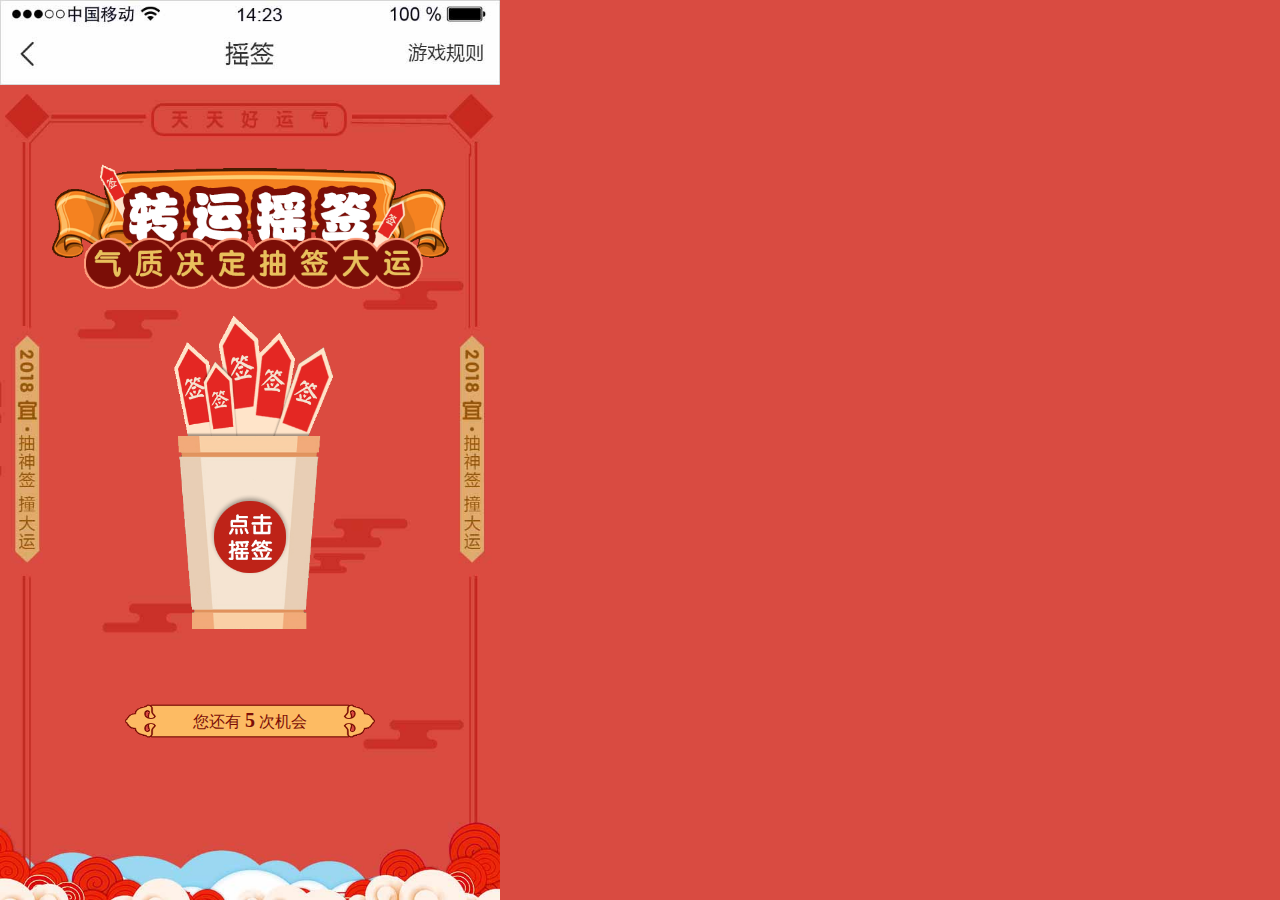
<file: yaoqian/yaoqian.html>
<!doctype html>
<head>
<meta charset="utf-8" />
<meta name="viewport" content="width=device-width, initial-scale=1.0, minimum-scale=1.0, maximum-scale=1.0, user-scalable=no" />
<title>摇签</title>
<link rel="stylesheet" href="yaoqian.css">
</head>
<body>
    <div id="yaoqianBox" ng-app="yaoqian" ng-controller="yaoqianController">
        <div class="zhuangtai">
            <img src="img/zhuangtai.jpg" alt="">
        </div>
        <div id="gameBox">
            <div class="title">
                <img src="img/title.png" alt="">
            </div>
            <div id="qian" class="">
                <div class="qiantong"></div>
                <div class="dianji"></div>
            </div>
            <div class="btns">
                
                <div class="gameTime">您还有 <span></span> 次机会</div>
            </div>       
        </div>
        <div class="msg">
            <div class="tanchuang">
                <img src="img/yuanbao.png" alt="">
                <p>获得 <span></span>个金元宝 </p>
            </div>
            
            <div class="queding">
                <img src="img/queding.png" alt="">
            </div>
        </div>
    </div>



    

</body>

<script src="../jquery.js"></script>
<script src="../jquery.min.js"></script>
<!-- <script src="../../swiper.jquery.min.js"></script>
<script src="../../bower_components/angular/angular.js"></script>
<script src="../../bower_components/angular-route/angular-route.js"></script>
<script src="../../bower_components/angular-md5/angular-md5.min.js"></script>
<script src="../../bower_components/angular-popups/dist/angular-popups.js"></script>

<script src="../../bower_components/moment/min/moment.min.js"></script>
<script src="../../bower_components/iosOverlay/js/iosOverlay.js"></script>
<script src="../../bower_components/iosOverlay/js/iosJavaOverlay.js"></script>
<script src="../../bower_components/iosOverlay/js/spin.min.js"></script>

<script src="../../bower_components/iscroll/src/core.js"></script>
<script src="../../bower_components/iscroll/build/iscroll.js"></script>
<script src="../../bower_components/mobiscroll/mobiscroll.core.js"></script>
<script src="../../bower_components/mobiscroll/mobiscroll.datetime.js"></script>
<script src="../../bower_components/mobiscroll/mobiscroll.android-ics.js"></script>
<script src="../../bower_components/mobiscroll/mobiscroll.select.js"></script>
<script src="../../bower_components/mobiscroll/mobiscroll.i18n.zh.js"></script>
<script src="../../bower_components/moment/moment.js"></script>
<script src="../../bower_components/underscore/underscore-min.js"></script>
<script src="../../bower_components/angular-bootstrap/ui-bootstrap-tpls.min.js"></script>
<script src="../../bower_components/html5-boilerplate/dist/js/vendor/modernizr-2.8.3.min.js"></script>
<script src="../../bower_components/angular-bootstrap-lightbox/dist/angular-bootstrap-lightbox.js"></script>
<script src="../../bower_components/ionic/release/js/ionic.bundle.js"></script>
<script src="../../bower_components/angular-ui-select/dist/select.js"></script>
<script src="../../app.js"></script>
<script src="../../AppConfig.js"></script>
<script src="../../app.factory.js"></script>
<script src="../../Directive/confirmModal/confirmModalFactory.js"></script>
<script src="../../commonJs/Hdbs_Base.js"></script> -->

<script>
    var prizeNum;
    var getPrizeNum;//获取游戏结果的方法
    var gameTime=5;
    var sendMsg;//提交什么请求的方法

    // angular.module('yaoqian',['ngRoute', 'myApp.factory'])
    // .controller('yaoqianController',['$scope','$http','AjaxFactory',function($scope,$http,AjaxFactory){
    //     // var $ = function(ele){
    //     //     if(typeof ele == "string"){
    //     //         ele = document.querySelectorAll(ele);
    //     //     }
    //     //     return angular.element(ele);
    //     // };
    //     getPrizeNum=function(){
    //         prizeNum=99.9*Math.random()+0.1;
    //         prizeNum=parseFloat(prizeNum.toFixed(1))
    //     };

    //     sendMsg=function(){
    //         console.log("提交一个什么请求，让后台改变用户账户的状态")
    //     }
        
    // }]);




    $(function(){
        getPrizeNum=function(){
            prizeNum=99.9*Math.random()+0.1;
            prizeNum=parseFloat(prizeNum.toFixed(1))
        };

        sendMsg=function(){
            console.log("提交一个什么请求，让后台改变用户账户的状态")
        }
        //设置游戏剩余次数
        $(".gameTime span").html(gameTime);
        //获取游戏结果
        getPrizeNum();
        var isShaking=false;

        //搭建游戏界面
        $('#yaoqianBox #gameBox').height($('body').height()-$('.zhuangtai').height());

        $('.dianji').click(yaoqian);
        //摇晃后的回调函数
        function yaoqian(){
            if(!isShaking){
                isShaking=true;
                gameTime--;
                setGameTime();

                var i=0;
                
                var timer=setInterval(function(){
                    if(i<30){
                        if(i%2==0){
                            $("#yaoqianBox #gameBox #qian .qiantong").removeClass('qian2')
                            $("#yaoqianBox #gameBox #qian .qiantong").addClass('qian1')
                        }else{
                            $("#yaoqianBox #gameBox #qian .qiantong").removeClass('qian1')
                            $("#yaoqianBox #gameBox #qian .qiantong").addClass('qian2')
                        };
                        i++;
                    }else{
                        $("#yaoqianBox #gameBox #qian .qiantong").removeClass('qian1');
                        $("#yaoqianBox #gameBox #qian .qiantong").removeClass('qian2');
                        clearInterval(timer);
                    };                    
                },100);

                var timer2=setTimeout(function(){
                    $(".msg p span").html(prizeNum);
                    $(".msg").css('display','block');
                },4000)
            };            
        };

        //---点击提示框确定按钮
        $(".msg .queding").click(function(){
            $(".msg").css('display','none');
            sendMsg();
            if(gameTime>0){
                getPrizeNum();              
                isShaking=false;

            }
        });

        function setGameTime(){
            $(".gameTime span").html(gameTime);
        }





        //检测设备是否摇动
        var shake1 = new Shake(1000,yaoqian);
        shake1.init();

        function Shake(threshold,callback){
            this.SHAKE_THRESHOLD = threshold ? threshold : 2000; //定义阈值
            this.last_update = 0;
            this.x = this.y = this.z = this.last_x = this.last_y = this.last_z = 0;
            this.init = function(){
                if (window.DeviceMotionEvent) {
                    console.log(1111);
                    window.addEventListener('devicemotion', this.deviceMotionHandler, false);
                } else {
                    alert('您的浏览器不支持DeviceMotion');
                    $('.startGame').css({display:'block'});
                };
            };
            var that = this;
            this.deviceMotionHandler = function(eventData) {
                var acceleration = eventData.accelerationIncludingGravity;
                var curTime = new Date().getTime();
                if ((curTime - that.last_update) > 100) {
                    var diffTime = curTime - that.last_update;
                    that.last_update = curTime;
                    that.x = acceleration.x;
                    that.y = acceleration.y;
                    that.z = acceleration.z;
                    var speed = Math.abs(that.x + that.y + that.z - that.last_x - that.last_y - that.last_z) / diffTime * 10000;

                    if (speed > that.SHAKE_THRESHOLD) {
                        if(window.console && console.log){
                            console.log("shaked");
                        }
                        if(callback != undefined){
                            
                            callback(that);
                        }
                        
                    }
                    that.last_x = that.x;
                    that.last_y = that.y;
                    that.last_z = that.z;
                };
            };
            
        };
    });

    

</script>
</html>
</file>
<file: dafuweng/index.css>
*{
    margin: 0;
    padding: 0;
}

html,body{
    width: 100%;
    height: 100%;
    background-color: #bb3030;
    max-width: 500px;
}
#bigBox{
    padding-top: 20px;
    position: relative;
}

#gameBox{
    width: 95%;
    
    background-color: white;
    position: relative;
    
    margin: 0 auto;
}

.box{
    position: absolute;
    border: 1px solid white;
    background-color:bisque;
}
.box p{
    font-size: 16px;
    text-align: center;
    height: 50%;
}
.box p:nth-child(1){
    padding-top: 20%;
    height: 30%;
}
.box img{
    position: absolute;
    top: -10%;
    left: 0;
    z-index: 1;
    width: 100%;
    height: 100%;
}
#gameBox .dices{
    width: 40%;
    height: 40%;
    /* background-color: pink; */
    position: relative;
    z-index: 1;
    left: 30%;
    top: 30%;
}
#gameBox .dices .dice1{
    width: 50%;
    height: 50%;
    position: absolute;
    bottom: 0;
    left: 0;
    /* background-color: olivedrab; */
    background-image: url(img/dice.png);
    /* background-position: 100% 0; */
}
#gameBox .dices .dice2{
    width: 50%;
    height: 50%;
    position: absolute;
    top: 0;
    right: 35%;
    /* background-color: olivedrab; */
    background-image: url(img/dice.png);
    /* background-position: 100% 100%; */
}
#gameBox .dices .dice3{
    width: 50%;
    height: 50%;
    position: absolute;
    top: 35%;
    right: 0;
    /* background-color: olivedrab; */
    background-image: url(img/dice.png);
    /* background-position: 100% 100%; */
}

.startGame{
    width: 150px;
    height: 50px;
    background-color: palevioletred;
    text-align: center;
    line-height: 50px;
    margin: 0 auto;
    margin-top: 30px;
    border-radius: 30px;
    color: white;
}
.gameTime{
    text-align: center;
    margin-top: 20px;
}
.gameTime span{
    color: white;
    font-size: 20px;
}

.msg{
    position: absolute;
    width: 50%;
    height: 40%;
    left: 25%;
    top: 30%;
    z-index: 20;
    background-color: tomato;
    text-align: center;
    display: none;
}
.msg p{
    height: 20%;
    padding: 30% 10%;;
}
.msg div{
    width: 40%;
    padding: 3% 0;
    background-color: thistle;
    margin: 0 auto;
    border-radius: 30px;
}

.qizi{
    position: absolute;
    z-index: 10;
}
</file>
<file: fanpai/fanpai.css>
*{
    margin: 0;
    padding: 0;
}
html,body{
    width: 100%;
    height: 100%;
    margin: 0;
    padding: 0;
    background-color: #bb3030;
    background-image: url(img/bg.jpg);
    background-size: 100% 100%;
    max-width: 500px;
}



#fanpaiBox{
    width: 100%;
    height: 100%;
}

#gameBox{
    width: 100%;
    height: 90%;
    padding-top: 5%;
}
#gameBox .title{
    width: 90%;
    margin: 0 auto;
}
#gameBox .title img{
    width: 100%;
}
#gameBox .fanpai{

    width: 90%;
    margin: 0 auto;
    position: relative;
}
#gameBox .fanpai .cards{
    background-color: #ff8542 !important;
    margin: 3px;
    float: left;
    text-align: center;
    position: absolute;
    background-size: 100% 100%;
}
#gameBox .fanpai .cards h1{
    margin-top: 35%;
    font-size: 1.5rem;
}
#gameBox .fanpai .cards div{
    height: 20%;
    width: 100%;
    background-image: url(img/yuanbao.jpg);
    background-size: 30%;
    background-position: center;
    background-repeat: no-repeat;
}
#gameBox .fanpai .startGame{
    z-index: 1;
    background-size: 100%;
    background-position: center;
    background-repeat: no-repeat;
    background-image: url(img/start.jpg) !important;
}
#gameBox .fanpai .startGame h1{
    line-height: 100%;
}


#gameBox .fanpai .rotate{
    animation: myRotate 1.5s 1;
}
@keyframes myRotate
{
    0%    { -webkit-transform:rotateY(0deg); }
	50%   { -webkit-transform:rotateY(180deg); }
	100%  { -webkit-transform:rotateY(360deg); }
}

@-webkit-keyframes myRotate /*Safari and Chrome*/
{
    0%    { -webkit-transform:rotateY(0deg); }
	50%   { -webkit-transform:rotateY(180deg); }
	100%  { -webkit-transform:rotateY(360deg); }
}


.msg{
    position: absolute;
    width: 50%;
    height: 40%;
    left: 25%;
    top: 30%;
    z-index: 20;
    background-color: tomato;
    text-align: center;
    display: none;
}
.msg p{
    height: 20%;
    padding: 30% 10%;;
}
.msg div{
    width: 40%;
    padding: 3% 0;
    background-color: thistle;
    margin: 0 auto;
    border-radius: 30px;
}
.gameTime{
    text-align: center;
    font-weight: bold;
    font-family: '方正粗圆简体';
    font-size: 1.2rem;
    color: #ff5e35;
    background-color: white;
    width: 50%;
    margin: 0 auto;
    margin-top: 20px;
    border-radius: 50px;
    padding: 8px 0;
    background-image: url(img/bg2.jpg);
    background-size: 100% 100%;
}
.gameTime span{
    color: #6a2a14;
    font-size: 1.3rem;
}
</file>
<file: paomadeng/index.css>
*{
    margin: 0;
    padding: 0;
}

html,body{
    width: 100%;
    height: 100%;
    background-color: #bb3030;
    max-width: 500px;
}
#bigBox{
    padding-top: 20px;
    position: relative;
}

#gameBox{
    width: 95%;
    
    background-color: white;
    position: relative;
    
    margin: 0 auto;
}

.box{
    position: absolute;
    border: 1px solid white;
    background-color:bisque;
   
}
.shadow{
    box-shadow: 0px 0px 5px 5px orange;
    z-index: 10;
}
.box p{
    font-size: 16px;
    text-align: center;
    height: 50%;
}
.box p:nth-child(1){
    padding-top: 20%;
    height: 30%;
}
.box img{
    position: absolute;
    top: -10%;
    left: 0;
    z-index: 1;
    width: 100%;
    height: 100%;
}
#gameBox .dices{
    width: 40%;
    height: 40%;
    /* background-color: pink; */
    position: relative;
    z-index: 1;
    left: 30%;
    top: 30%;
}
#gameBox .dices .dice1{
    width: 50%;
    height: 50%;
    position: absolute;
    bottom: 0;
    left: 0;
    /* background-color: olivedrab; */
    background-image: url(img/dice.png);
    /* background-position: 100% 0; */
}
#gameBox .dices .dice2{
    width: 50%;
    height: 50%;
    position: absolute;
    top: 0;
    right: 35%;
    /* background-color: olivedrab; */
    background-image: url(img/dice.png);
    /* background-position: 100% 100%; */
}
#gameBox .dices .dice3{
    width: 50%;
    height: 50%;
    position: absolute;
    top: 35%;
    right: 0;
    /* background-color: olivedrab; */
    background-image: url(img/dice.png);
    /* background-position: 100% 100%; */
}

.startGame{
    width: 150px;
    height: 50px;
    background-color: palevioletred;
    text-align: center;
    line-height: 50px;
    margin: 0 auto;
    margin-top: 30px;
    border-radius: 30px;
    color: white;
}
.gameTime{
    text-align: center;
    margin-top: 20px;
}
.gameTime span{
    color: white;
    font-size: 20px;
}

.msg{
    position: absolute;
    width: 50%;
    height: 40%;
    left: 25%;
    top: 30%;
    z-index: 20;
    background-color: tomato;
    text-align: center;
    display: none;
}
.msg p{
    height: 20%;
    padding: 30% 10%;;
}
.msg div{
    width: 40%;
    padding: 3% 0;
    background-color: thistle;
    margin: 0 auto;
    border-radius: 30px;
}

.qizi{
    position: absolute;
    z-index: 10;
}
</file>
<file: yaoqian/yaoqian.css>
html,body{
    width: 100%;
    height: 100%;
    background-color: #d94b41;
    max-width: 500px;
}
*{
    margin: 0;
    padding: 0;
}
#yaoqianBox{
    width: 100%;
    height: 100%;
}
#yaoqianBox #gameBox{
    width: 100%;
    background-image: url(img/yaoqianBg.jpg);
    background-size: 100% 100%;
    background-position: bottom center;
    position: relative;
}
#yaoqianBox .zhuangtai img{
    width: 100%;
}
#yaoqianBox #gameBox .title{
    width: 100%;
    padding-top: 15%;
}
#yaoqianBox #gameBox .title img{
    width: 100%;
}
#yaoqianBox #gameBox #qian{
    width: 70%;
    height: 60%;
    margin: 0 auto;
    position: relative;
    transform-origin: center bottom;
}
#yaoqianBox #gameBox #qian .qiantong{
    width: 100%;
    height: 100%;
    background-image: url(img/qian.png);
    background-size: 60%;
    background-position: center;
    background-repeat: no-repeat;
}
#yaoqianBox #gameBox #qian .dianji{
    width: 100%;
    height: 100%;
    background-image: url(img/dianji.png);
    position: absolute;

    top: 0;
    left: 0;
    background-repeat: no-repeat;
    background-position: center;
    background-size: 25%;
}
#yaoqianBox #gameBox #qian .qian1{
    transform: rotate(15deg);
}
#yaoqianBox #gameBox #qian .qian2{    
    transform: rotate(-15deg);
}



.gameTime{
    text-align: center;
    position: absolute;
    bottom: 20%;
    width: 50%;
    left: 25%;
    background-image: url(img/gameTime.png);
    background-size: 100% 100%;
    padding: 5px 0;
    color: #7b0e07;
    font-family: '方正粗圆简体'
}
.gameTime span{
    font-weight: bold;
    font-size: 20px;
}

.msg{
    position: absolute;
    top: 0;
    left: 0;
    width: 100%;
    height: 100%;
    z-index: 2;
    text-align: center;
    display: none;
    background-color: rgba(0, 0, 0, 0.7)
}
.msg .tanchuang{
    background-image: url(img/tanchuangBg.png);
    background-size: 100%;
    background-repeat: no-repeat;
    width: 100%;
    height: 50%;
    background-position:center;
    position: relative;
    top: 10%; 
}
.msg .tanchuang img{

    text-align: center;
    width: 10%;
    margin-top: 35%;
}
.msg p{
    width: 30%;
    margin: 0 auto;
    font-family: '方正粗圆简体';
    padding-top: 10px;
}
.msg .queding{
    width: 100%;
    position: absolute;
    z-index: 3;
    top: 60%;
    text-align: center;
}
.msg .queding img{
    width: 40%;
}
</file>
